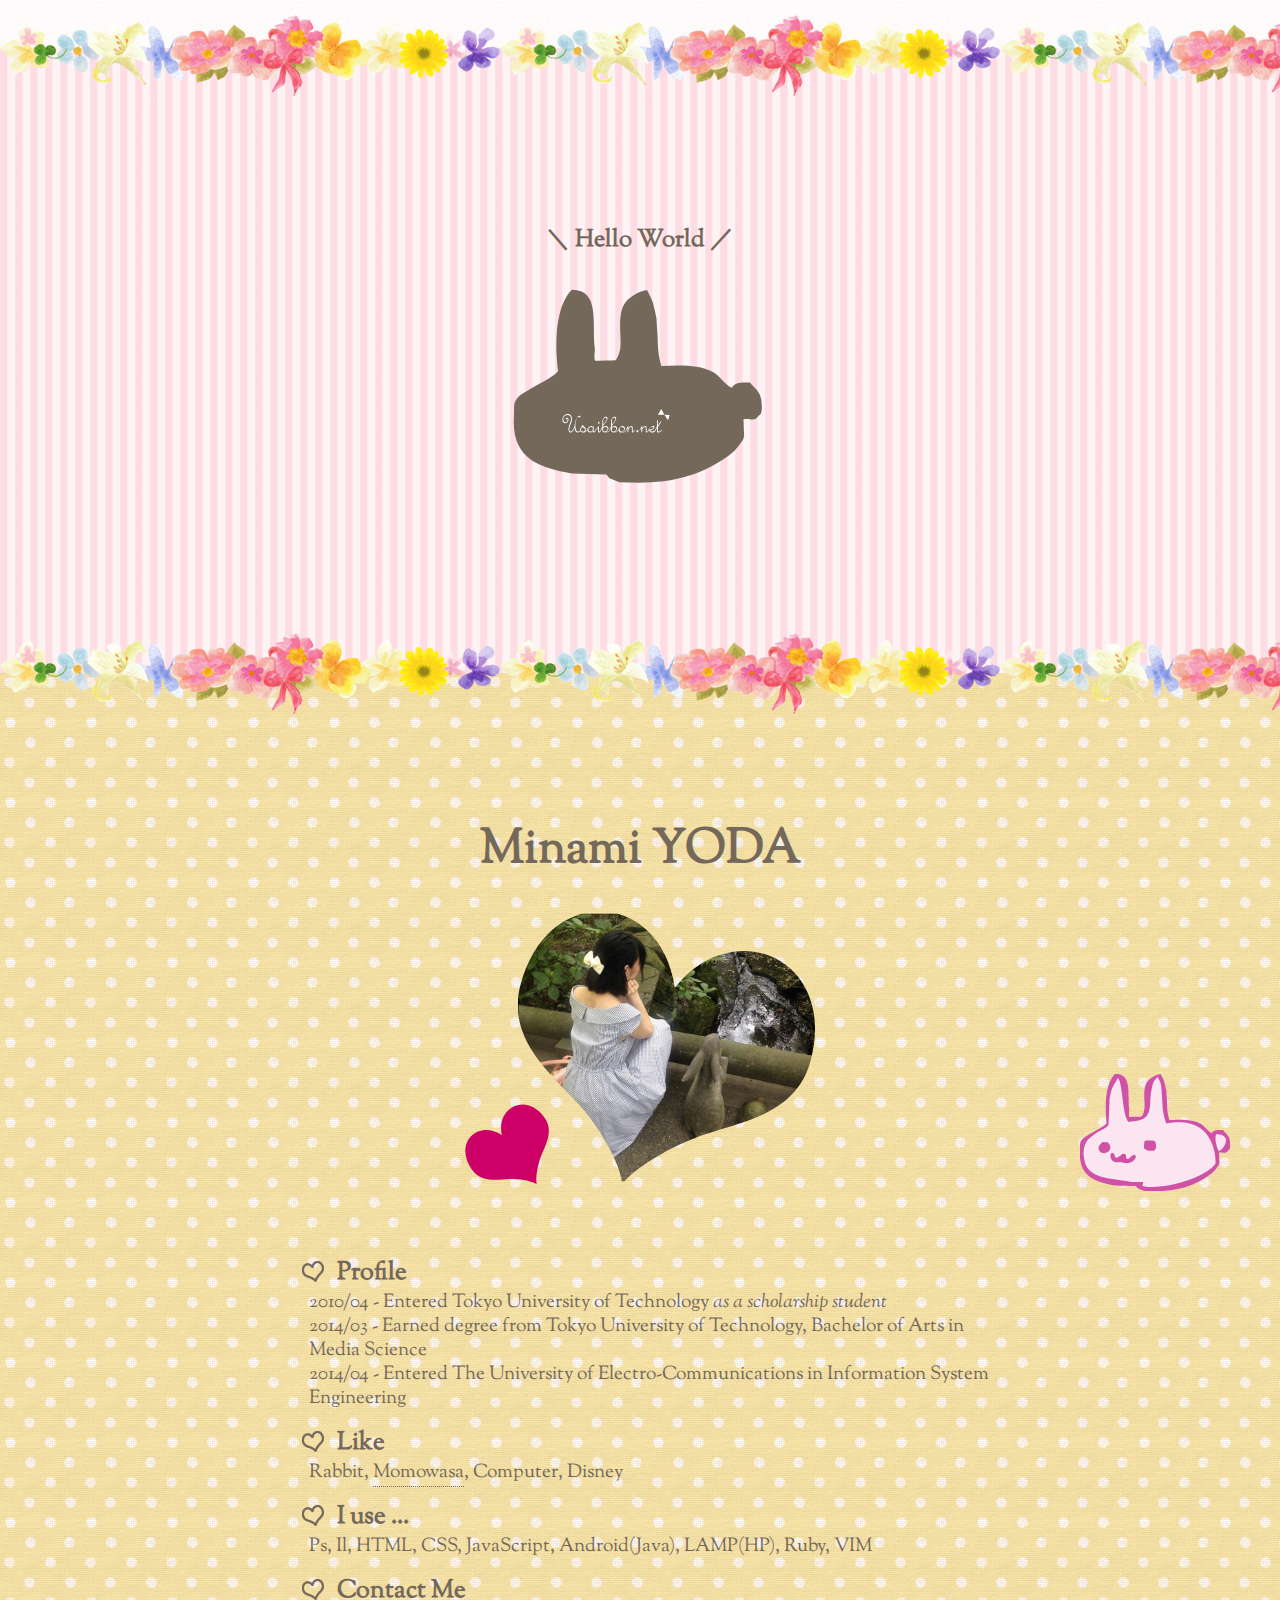
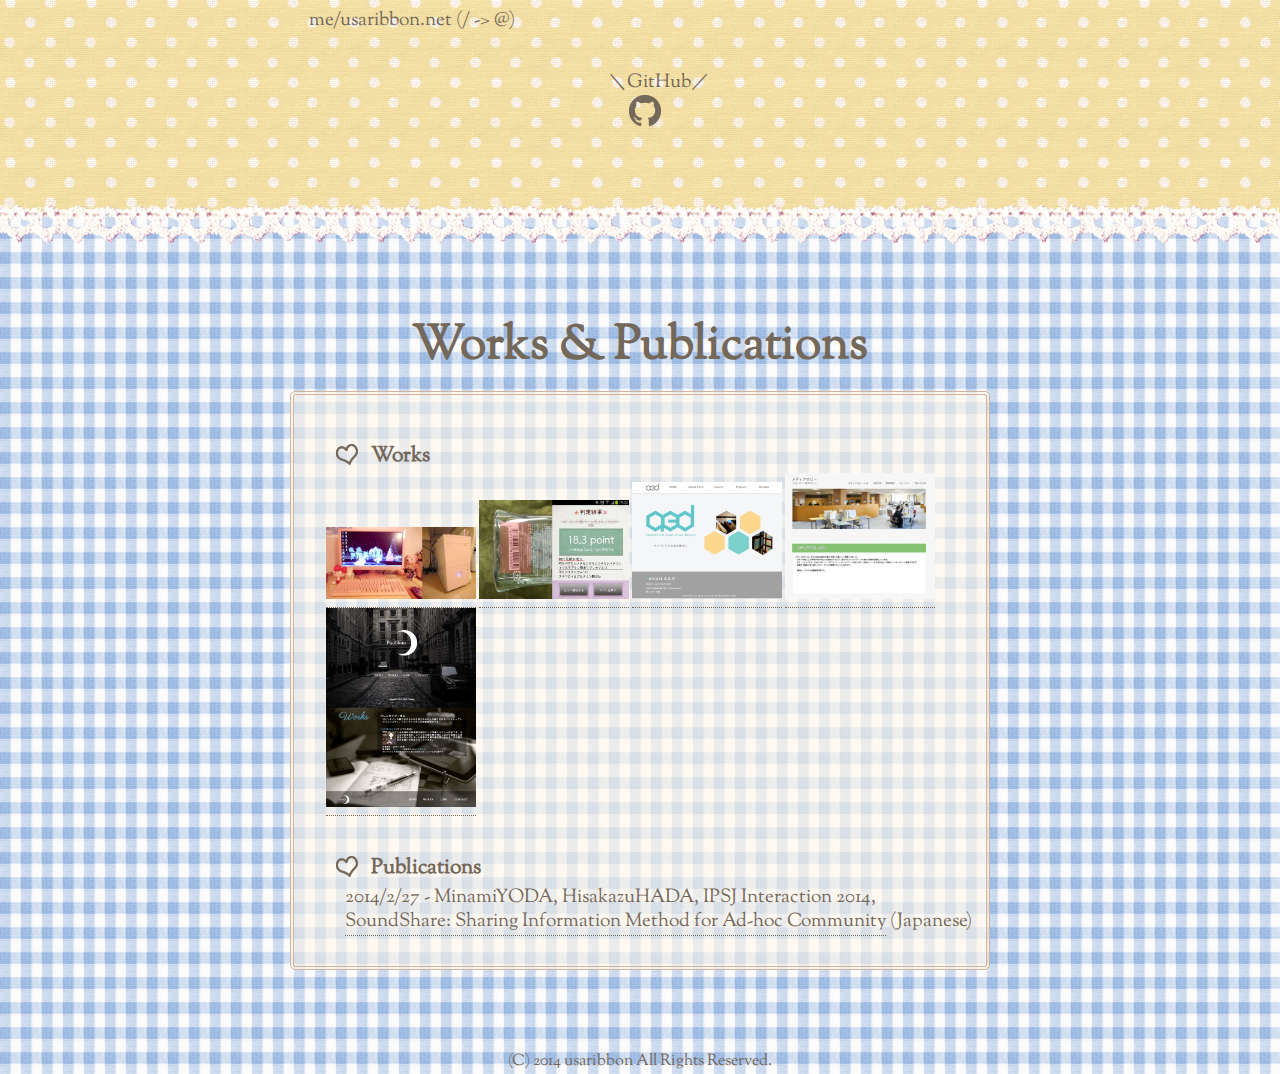
<file: index.html>
<!DOCTYPE html>
<html lang="ja">
<head>
<meta charset="UTF-8">
<meta name="viewport" content="width=700px, user-scalable=yes" >
<meta name="description" content="Usaribbon is Minami YODA.">

<script src="js/jquery-1.8.3.min.js"></script>
<script type="text/javascript" src="js/mousa.js"></script>
<link rel="shortcut icon" href="./img/favicon.ico" type="image/vnd.microsoft.icon">
<title>MinamiYODA * 依田みなみ</title>

<link rel="stylesheet" type="text/css" href="css/html5-doctor-reset-stylesheet.min.css"/>
<link rel="stylesheet" type="text/css" href="css/style.css"/>
<link rel="stylesheet" type="text/css" href="css/lightbox_magnific.css"/>

<!--[if lt IE 9]>
<script src="http://html5shiv.googlecode.com/svn/trunk/html5.js"></script>
<script src="js/less.js" type="text/javascript"></script>
<link rel="stylesheet/less" type="text/css" href="css/style.less">
<![endif]-->

</head>
<body>
<div id="wrap">

	<nav id="menu">
<!--		<ul>
			<li><a href="#menu">Top</a></li>
			<li><a href="#about">About Me</a></li>
		</ul>
-->		<hr/>
	</nav>
	<div id="top">
		<header>
			<h2>＼ Hello World ／</h2>
			<img src="./momowasa_mono.svg" alt="welcome to usaribbon's house!" id="momowasa_mono"/><br/>
			<h1>Usaribbon's web-site</h1>
			
		</header>
	</div>
	<div id="about">
		<hr/>
		<div id="aboutcontent">
			<h2>Minami YODA</h2>

			<svg id="Face_of_usa" viewBox="0 0 471 369" style="background-color:#ffffff00" version="1.1"
				xmlns="http://www.w3.org/2000/svg" xmlns:xlink="http://www.w3.org/1999/xlink" xml:space="preserve"
				x="0px" y="0px" width="471px" height="369px">
				<defs>
				<clipPath id="mask1">
					<path d="M 282.4369 104.151 C 263.5304 -26.8218 112.7136 -37.7518 75.1397 98.3545 C 54.5009 173.104 115.8126 219.4949 153.5991 261.6828 C 190.2394 302.5955 211.1969 350.7676 211.6116 369 C 220.306 353.567 266.5048 322.1418 315.4492 304.0706 C 368.9655 284.3121 445.6721 276.7812 465.265 201.7543 C 501.0371 64.8033 360.884 4.2218 282.4369 104.151 Z" fill="#cc0066"/>
				</clipPath>
				</defs>
				<path d="M 49.5189 302.0941 C 16.0709 281.5607 -14.8759 313.8404 8.8898 348.201 C 21.9727 367.118 44.1714 362.0493 61.0027 361.5152 C 77.3677 360.9968 92.439 365.4466 96.7107 368.8484 C 94.8282 363.9053 96.4578 347.3346 101.6892 332.6809 C 107.4161 316.6399 120.4373 297.5865 106.8936 278.7565 C 82.2346 244.4685 41.6143 265.1724 49.5189 302.0941 Z" fill="#cc0066"/>
				<image clip-path="url(#mask1)" x="71" y="0" width="400" height="369" xlink:href="./svg/usachan_face02.png"/>
			</svg>
			<section>
				<h3>Profile</h3>
				<p>2010/04 - Entered Tokyo University of Technology <em>as a scholarship student</em><br/>
					2014/03 - Earned degree from Tokyo University of Technology, Bachelor of Arts in Media Science<br/>
				2014/04 - Entered The University of Electro-Communications in Information System Engineering</p>
				<h3>Like</h3>
				<p>Rabbit, <a href="https://github.com/usaribbon/usmf_cmd" target="_blank">Momowasa</a>, Computer, Disney</p>
				<h3>I use ...</h3>
				<p>Ps, Il, HTML, CSS, JavaScript, Android(Java), LAMP(HP), Ruby, VIM</p>
				<h3>Contact Me</h3>
				<p>me/usaribbon.net (/ -> @)</p>
				<p id="social">
					＼GitHub／　　<br/>
					<a href="https://github.com/usaribbon" target="_blank"><img class="pictogram" src="img/github.png"/></a>
				</p>

			</section>
		</div>
	</div>


	<div id="product">
		<hr/>
		<div id="productcontent">
			<h2>Works & Publications</h2>
			<div id="productarea">
				<h3>Works</h3>
				<div id="worksgallery">
					<a href="img/work_01.png" title="The cutest computer!!<small>2010/04</small>"><img src="img/work_01.png" width="150px"/></a>
					<a href="img/work_05.jpg" title="Analyzing cosmetic ingredients application<small>However, it haven't been relased because of API license.</small>"><img src="img/work_05.jpg" width="150px"/></a>
					<a href="img/work_03.png" title="Website of my laboratory in TEU using Wordpress<small>2013.05</small>"><img src="img/work_03.png" width="150px"/></a>
					<a href="img/work_02.png" title="Recruitment system in TEU network center<small>2010.04</small>"><img src="img/work_02.png" width="150px"/></a>
					<a href="img/work_06.png" title="<a href='http://www.puolikuu.net/'>puolikku</a> - Novel game club <small>2013.12</small>"><img src="img/work_06.png" width="150px"/></a>
				</div><br/>
			<h3>Publications</h3>
				<p>2014/2/27 - MinamiYODA, HisakazuHADA, IPSJ Interaction 2014, <a href="http://www.interaction-ipsj.org/proceedings/2014/data/20140220/A4-5.pdf" id="works" target="_blank">SoundShare: Sharing Information Method for Ad-hoc Community</a> (Japanese)</p>
			</div>
		</div>
		<footer id="footer">
			(C) 2014 usaribbon All Rights Reserved.
		</footer>
	</div>
	</div>

	<div id="momowasa">
		<a href="#menu"><img src="./img/momowasa.png" alt="go to top!" style="width:100%"></a>
	<div>
</div>

<script src="js/jquery-1.8.3.min.js"></script>
<script src="js/lightbox_magnific.js"></script> 
<script src="js/zepto.min.js"></script> 
<script src="js/zepto.flickable.min.js"></script> 

<script type="text/javascript">
  	$(function(){
        $('#worksgallery').magnificPopup({
          delegate: 'a',
          type: 'image',
          tLoading: 'Loading image #%curr%...',
          mainClass: 'mfp-img-mobile',
          gallery: {
            enabled: true,
            navigateByImgClick: true,
            preload: [0,1] // Will preload 0 - before current, and 1 after the current image
          },
          image: {
            tError: '<a href="%url%">The image #%curr%</a> could not be loaded.',
            titleSrc: function(item) {
              return item.el.attr('title');
            }
          }
        });
    
		/*$('#works').magnificPopup({
			items: [
			{
			  title: "The cutest computer!!<small>2010/04</small>",
	          src: 'img/work_01.png'
	     	},{
			  title: "Analyzing cosmetic ingredients application<small>However, it haven't been relased because of API license.</small>",
	          src: 'img/work_05.jpg'
	        },{
			  title: "Website of my laboratory in TEU using Wordpress<small>2013.05</small>",
	          src: 'img/work_03.png'
	        },{
			  title: "Recruitment system in TEU network center<small>2010.04</small>",
	          src: 'img/work_02.png'
	        },{
			  title: "<a href='http://www.puolikuu.net/'>puolikku</a> - Novel game club <small>2013.12</small>",
	          src: 'img/work_06.png'
	        }],
			  gallery: {
		      enabled: true
		    },
		    type: 'image'
		}); */
	});
</script>

</body>
</html>
</file>
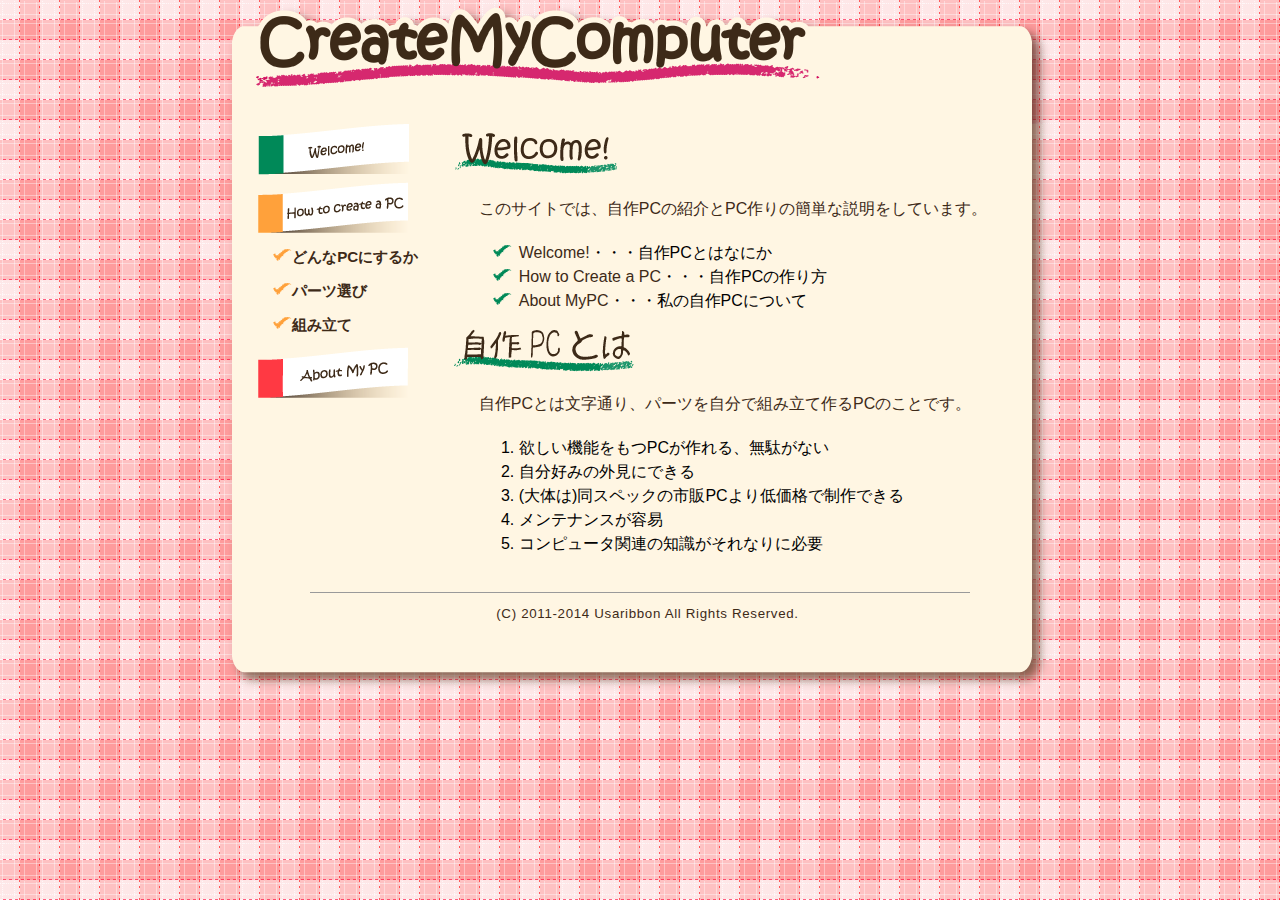
<file: originalPC/index.html>
<!DOCTYPE html PUBLIC "-//W3C//DTD XHTML 1.0 Transitional//EN" "http://www.w3.org/TR/xhtml1/DTD/xhtml1-transitional.dtd">
<html xmlns="http://www.w3.org/1999/xhtml">
<head>
<meta http-equiv="Content-Type" content="text/html; charset=utf-8" />
<link href="all.css" rel="stylesheet" type="text/css" />
<title>ぱそこんのつくりかた</title>
</head>

<body>

  <div class="header"><a href="index.html"><img src="img/logo.png" border="0" /></a></div>
 
 
<div class="container">

  <div class="sidebar1">
    <ul class="nav">
      <li><a href="index.html"><img src="img/menu_welcome.png" border="0" /></a></li>
      <li><a href="howtocreate.html"><img src="img/menu_htcPC.png" border="0" /></a></li>
        <h3><a href="whatpc.html">どんなPCにするか</a></h3>
        <h3><a href="part.html">パーツ選び</a></h3>
        <h3><a href="build.html">組み立て</a></h3>
      <li><a href="aboutmypc.html"><img src="img/menu_amPC.png" border="0" /></a></li>    </ul>
    <!-- end .sidebar1 --></div>
    
  <div class="content">
  
    <h1><img src="img/title_welcome.png" border="0"/></h1>
    <p>このサイトでは、自作PCの紹介とPC作りの簡単な説明をしています。</p>
    	<ol class="list">
	<li><a href="index.html">Welcome!</a>・・・自作PCとはなにか</li>
            <li><a href="howtocreate.html">How to Create a PC</a>・・・自作PCの作り方</li>
            <li><a href="aboutmypc.html">About MyPC</a>・・・私の自作PCについて</li>
        </ol>
    
    <h1><img src="img/title_what.png" border="0"/></h1>
    <p>自作PCとは文字通り、パーツを自分で組み立て作るPCのことです。</p>
    <ol>
    	<li>欲しい機能をもつPCが作れる、無駄がない</li>
         <li>自分好みの外見にできる</li>
    	<li>(大体は)同スペックの市販PCより低価格で制作できる</li>
        <li>メンテナンスが容易</li>
        <li>コンピュータ関連の知識がそれなりに必要</li>
    </ol>
    <!-- end .content --></div>
    
  <!-- end .container --></div>
  
  <div class="footer">
    <hr />
    <p class="foot"><a href="http://usaribbon/net/">(C) 2011-2014 Usaribbon All Rights Reserved.</a></p>
    <!-- end .footer --></div>
</body>
</html>
</file>
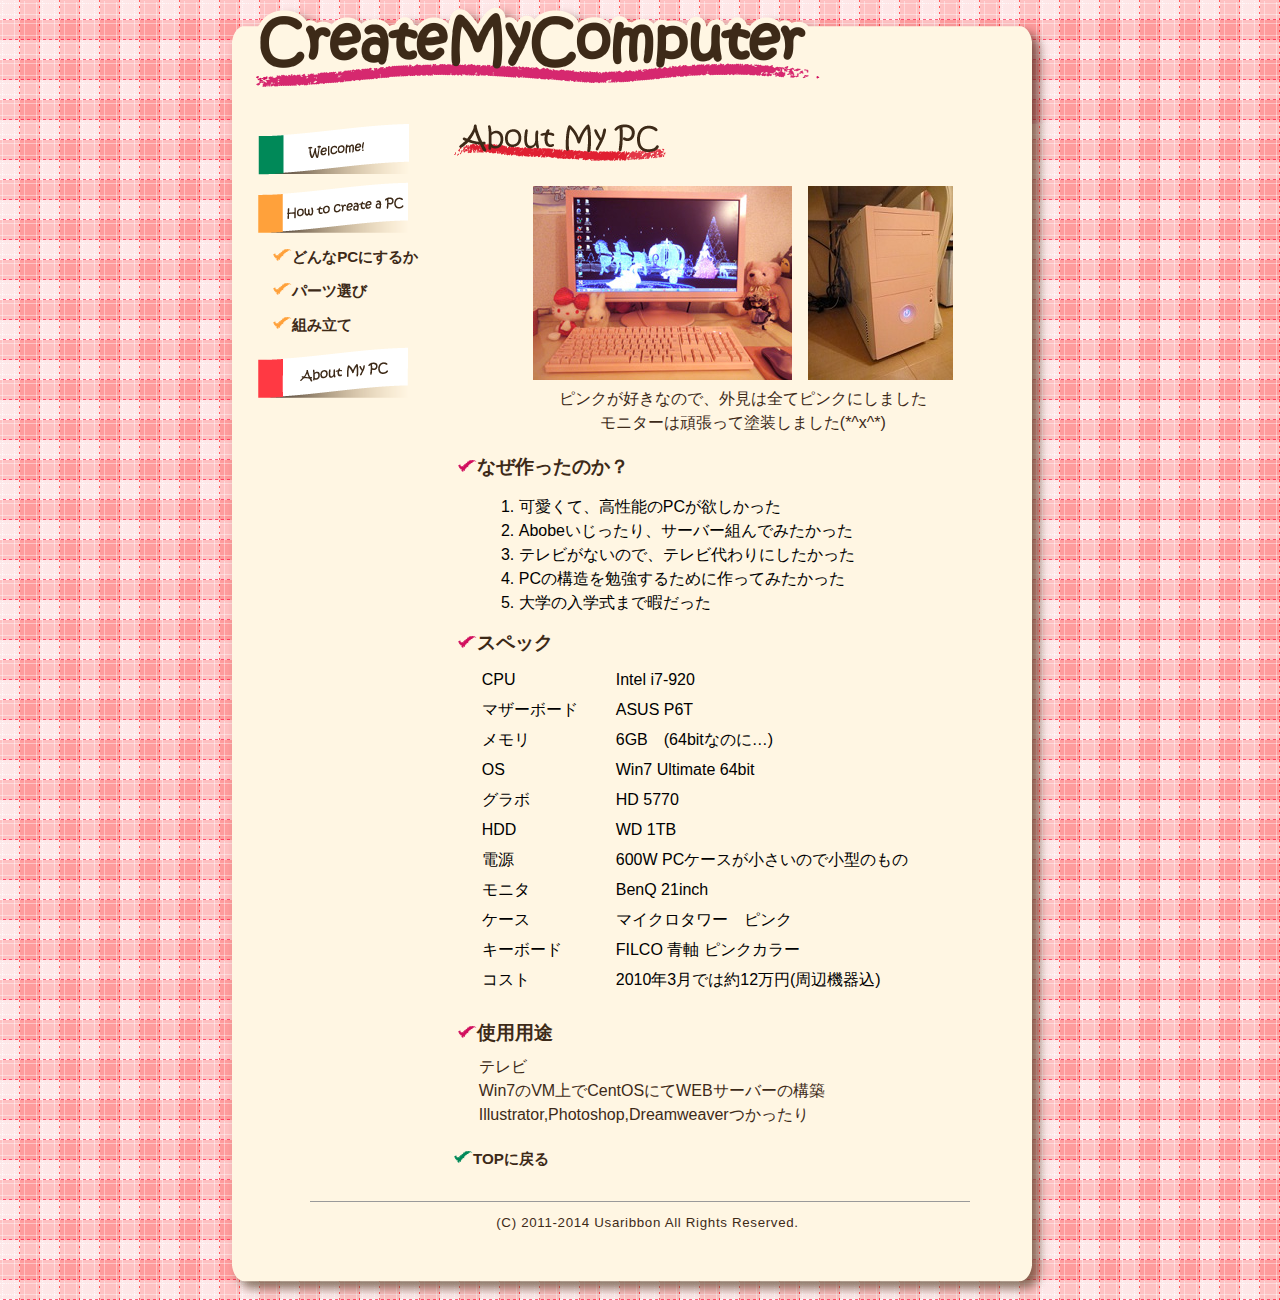
<file: originalPC/aboutmypc.html>
<!DOCTYPE html PUBLIC "-//W3C//DTD XHTML 1.0 Transitional//EN" "http://www.w3.org/TR/xhtml1/DTD/xhtml1-transitional.dtd">
<html xmlns="http://www.w3.org/1999/xhtml">
<head>
<meta http-equiv="Content-Type" content="text/html; charset=utf-8" />
<link href="all.css" rel="stylesheet" type="text/css" />
<title> ぱそこんのつくりかた　| わたしのぱそこん</title>
</head>

<body>

  <div class="header"><a href="index.html"><img src="img/logo.png" border="0" /></a></div>
 
<div class="container">

  <div class="sidebar1">
    <ul class="nav">
      <li><a href="index.html"><img src="img/menu_welcome.png" border="0" /></a></li>
      <li><a href="howtocreate.html"><img src="img/menu_htcPC.png" border="0" /></a></li>
    <h3><a href="whatpc.html">どんなPCにするか</a></h3>
    <h3><a href="part.html">パーツ選び</a></h3>
    <h3><a href="build.html">組み立て</a></h3>
      <li><a href="aboutmypc.html"><img src="img/menu_amPC.png" border="0" /></a></li>    </ul>
    <!-- end .sidebar1 --></div>
    
  <div class="content">
    <h1><img src="img/title_amPC.png" border="0"/></h1>
    
<p style="text-align:center"><img src="img/mypc.jpg" alt="PC全体図" />　<img src="img/mypc2.jpg" alt="ケース" /><br/>
ピンクが好きなので、外見は全てピンクにしました<br/>
モニターは頑張って塗装しました(*^x^*)</p>
       
       
       	<h2 class="red">なぜ作ったのか？</h2>
    <ol>
    	<li>可愛くて、高性能のPCが欲しかった</li>
    	<li>Abobeいじったり、サーバー組んでみたかった</li>
    	<li>テレビがないので、テレビ代わりにしたかった</li>
    	<li>PCの構造を勉強するために作ってみたかった</li>
    	<li>大学の入学式まで暇だった</li>
    </ol>
    <h2 class="red">スペック</h2>
    <table width="560" border="0" style="padding-left:40px;">
    <tr>
      <td width="130">CPU</td>
      <td>Intel i7-920</td>
    <tr/>
    <tr>
      <td>マザーボード</td>
      <td>ASUS P6T</td>
    <tr/>
    <tr>
      <td>メモリ</td>
      <td>6GB　(64bitなのに…)</td>
    <tr/>
    <tr>
      <td>OS</td>
      <td>Win7 Ultimate 64bit</td>
    <tr/>
    <tr>
      <td>グラボ</td>
      <td>HD 5770</td>
    <tr/>
    <tr>
      <td>HDD</td>
      <td>WD 1TB</td>
    <tr/>
    <tr>
      <td>電源</td>
      <td>600W PCケースが小さいので小型のもの</td>
    <tr/>
    <tr>
      <td>モニタ</td>
      <td>BenQ 21inch</td>
    <tr/>
    <tr>
      <td>ケース</td>
      <td>マイクロタワー　ピンク</td>
    <tr/>
    <tr>
      <td>キーボード</td>
      <td>FILCO 青軸 ピンクカラー</td>
    <tr/>
    <tr>
      <td>コスト</td>
      <td>2010年3月では約12万円(周辺機器込)</td>
    <tr/>
       </table>
       
       <br/>
     
	<h2 class="red">使用用途</h2>
    <p>
    	テレビ<br/>
    	Win7のVM上でCentOSにてWEBサーバーの構築<br/>
    	Illustrator,Photoshop,Dreamweaverつかったり<br/>
    </p>
    
    <h3 class="green"><a href="index.html">TOPに戻る</a></h3>
    <!-- end .content --></div>
    
  <!-- end .container --></div>
  
  <div class="footer">
    <hr />
    <p class="foot"><a href="http://usaribbon/net/">(C) 2011-2014 Usaribbon All Rights Reserved.</a></p>
    <!-- end .footer --></div>
</body>
</html>
</file>
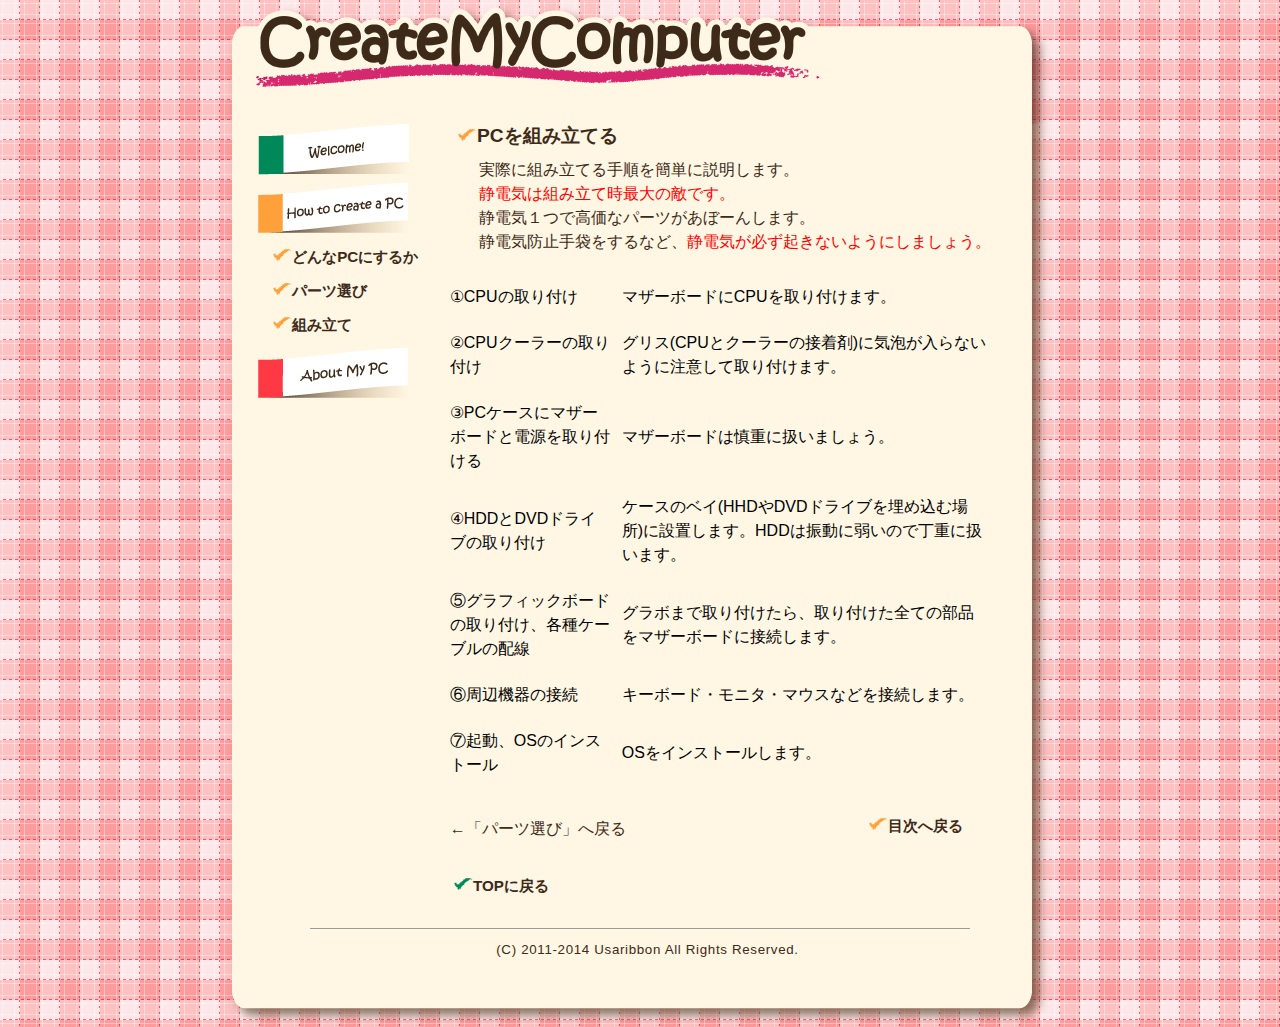
<file: originalPC/build.html>
<!DOCTYPE html PUBLIC "-//W3C//DTD XHTML 1.0 Transitional//EN" "http://www.w3.org/TR/xhtml1/DTD/xhtml1-transitional.dtd">
<html xmlns="http://www.w3.org/1999/xhtml">
<head>
<meta http-equiv="Content-Type" content="text/html; charset=utf-8" />
<link href="all.css" rel="stylesheet" type="text/css" />
<title> ぱそこんのつくりかた　| 　PCを組み立てる </title>
</head>

<body>

  <div class="header"><a href="index.html"><img src="img/logo.png" border="0" /></a></div>
 
<div class="container">

  <div class="sidebar1">
    <ul class="nav">
      <li><a href="index.html"><img src="img/menu_welcome.png" border="0" /></a></li>
      <li><a href="howtocreate.html"><img src="img/menu_htcPC.png" border="0" /></a></li>
    <h3><a href="whatpc.html">どんなPCにするか</a></h3>
    <h3><a href="part.html">パーツ選び</a></h3>
    <h3><a href="build.html">組み立て</a></h3>
      <li><a href="aboutmypc.html"><img src="img/menu_amPC.png" border="0" /></a></li>    </ul>
    <!-- end .sidebar1 --></div>
    
  <div class="content">

	<h2>PCを組み立てる</h2>
    <p>実際に組み立てる手順を簡単に説明します。<br/>
    <span style="color:#F00">静電気は組み立て時最大の敵です。</span><br/>
    静電気１つで高価なパーツがあぼーんします。<br/>
    静電気防止手袋をするなど、<span style="color:#F00">静電気が必ず起きないようにしましょう。</span></p>
    <table width="560" border="0" cellspacing="10">
    <tr>
      <td width="160">①CPUの取り付け<br/></td>
      <td>マザーボードにCPUを取り付けます。</td>
    <tr/>
    <tr>
      <td>②CPUクーラーの取り付け<br/></td>
      <td>グリス(CPUとクーラーの接着剤)に気泡が入らないように注意して取り付けます。</td>
    <tr/>
    <tr>
      <td>③PCケースにマザーボードと電源を取り付ける</td>
      <td>マザーボードは慎重に扱いましょう。</td>
    <tr/>
     <tr>
      <td>④HDDとDVDドライブの取り付け<br/></td>
      <td>ケースのベイ(HHDやDVDドライブを埋め込む場所)に設置します。HDDは振動に弱いので丁重に扱います。</td>
    <tr/>     <tr>
      <td>⑤グラフィックボードの取り付け、各種ケーブルの配線</td>
      <td>グラボまで取り付けたら、取り付けた全ての部品をマザーボードに接続します。</td>
    <tr/>
     <tr>
      <td>⑥周辺機器の接続</td>
      <td>キーボード・モニタ・マウスなどを接続します。</td>
    <tr/>
     <tr>
      <td>⑦起動、OSのインストール<br/></td>
      <td>OSをインストールします。</td>
    <tr/>     
       </table>
       
     <table width="550" border="0" cellspacing="10">
    <tr>
	<td width="50%"><a href="part.html">←「パーツ選び」へ戻る</a></td>
      <td style="text-align:right"><h3><a href="howtocreate.html">目次へ戻る</a></h3></td>
    <tr/>
    </table>
       
       <h3 class="green"><a href="index.html">TOPに戻る</a></h3>
 <!-- end .content --></div>
    
  <!-- end .container --></div>
  
  <div class="footer">
    <hr />
    <p class="foot"><a href="http://usaribbon/net/">(C) 2011-2014 Usaribbon All Rights Reserved.</a></p>
    <!-- end .footer --></div>
</body>
</html>
</file>
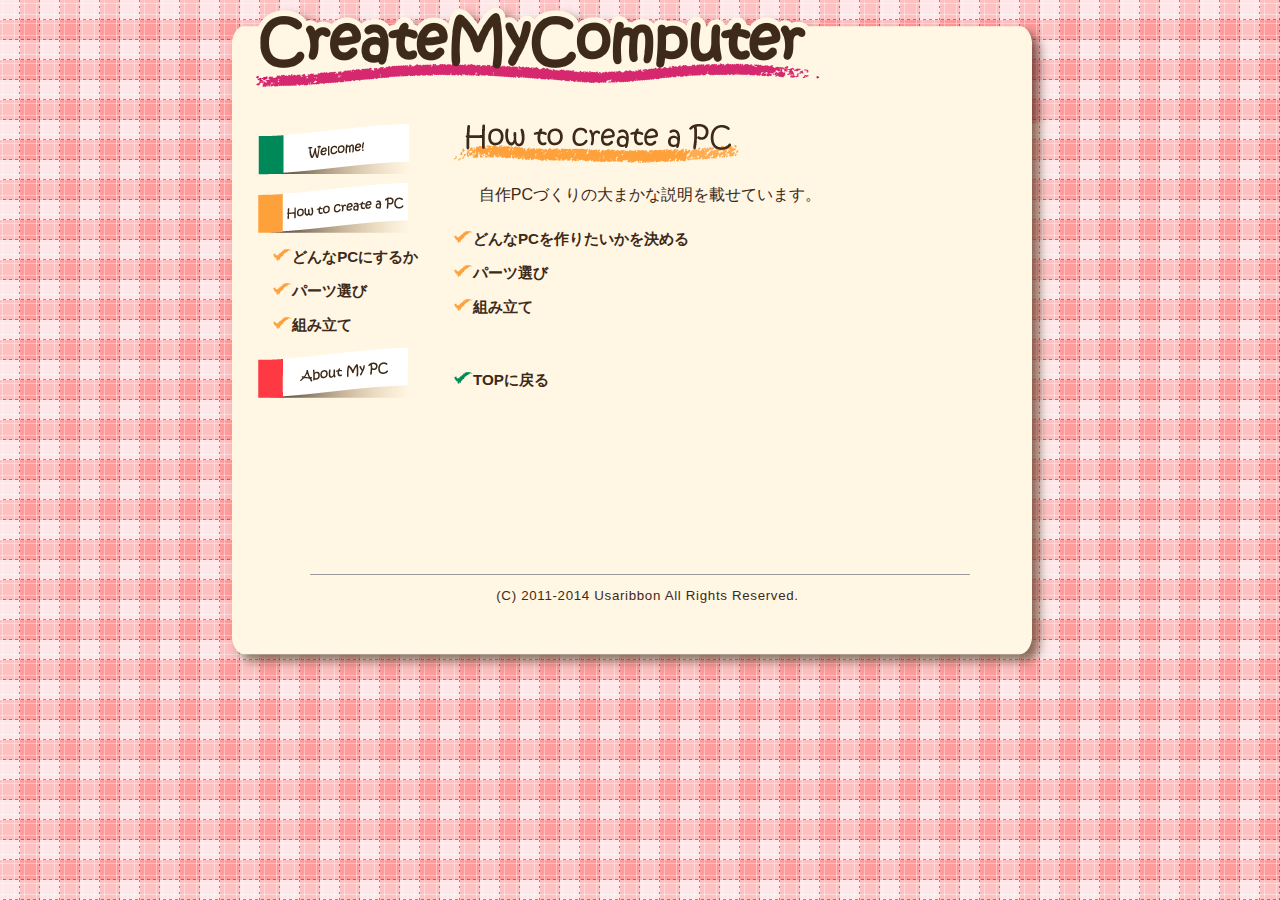
<file: originalPC/howtocreate.html>
<!DOCTYPE html PUBLIC "-//W3C//DTD XHTML 1.0 Transitional//EN" "http://www.w3.org/TR/xhtml1/DTD/xhtml1-transitional.dtd">
<html xmlns="http://www.w3.org/1999/xhtml">
<head>
<meta http-equiv="Content-Type" content="text/html; charset=utf-8" />
<link href="all.css" rel="stylesheet" type="text/css" />
<title> ぱそこんのつくりかた</title>
</head>

<body>


  <div class="header"><a href="index.html"><img src="img/logo.png" border="0" /></a></div>
 
<div class="container">

  <div class="sidebar1">
    <ul class="nav">
      <li><a href="index.html"><img src="img/menu_welcome.png" border="0" /></a></li>
      <li><a href="howtocreate.html"><img src="img/menu_htcPC.png" border="0" /></a></li>
    <h3><a href="whatpc.html">どんなPCにするか</a></h3>
    <h3><a href="part.html">パーツ選び</a></h3>
    <h3><a href="build.html">組み立て</a></h3>
      <li><a href="aboutmypc.html"><img src="img/menu_amPC.png" border="0" /></a></li>    </ul>
    <!-- end .sidebar1 --></div>
    
  <div class="content">
    <h1><img src="img/title_htcPC.png" border="0"/></h1>

        <p>自作PCづくりの大まかな説明を載せています。
	    <h3><a href="whatpc.html">どんなPCを作りたいかを決める</a></h3>
    <h3><a href="part.html">パーツ選び</a></h3>
    <h3><a href="build.html">組み立て</a></h3></p>
    <br/>
    <h3 class="green"><a href="index.html">TOPに戻る</a></h3>
    <!-- end .content --></div>
    
  <!-- end .container --></div>
  <div class="footer">
    <hr />
    <p class="foot"><a href="http://usaribbon/net/">(C) 2011-2014 Usaribbon All Rights Reserved.</a></p>
    <!-- end .footer --></div>
</body>
</html>
</file>
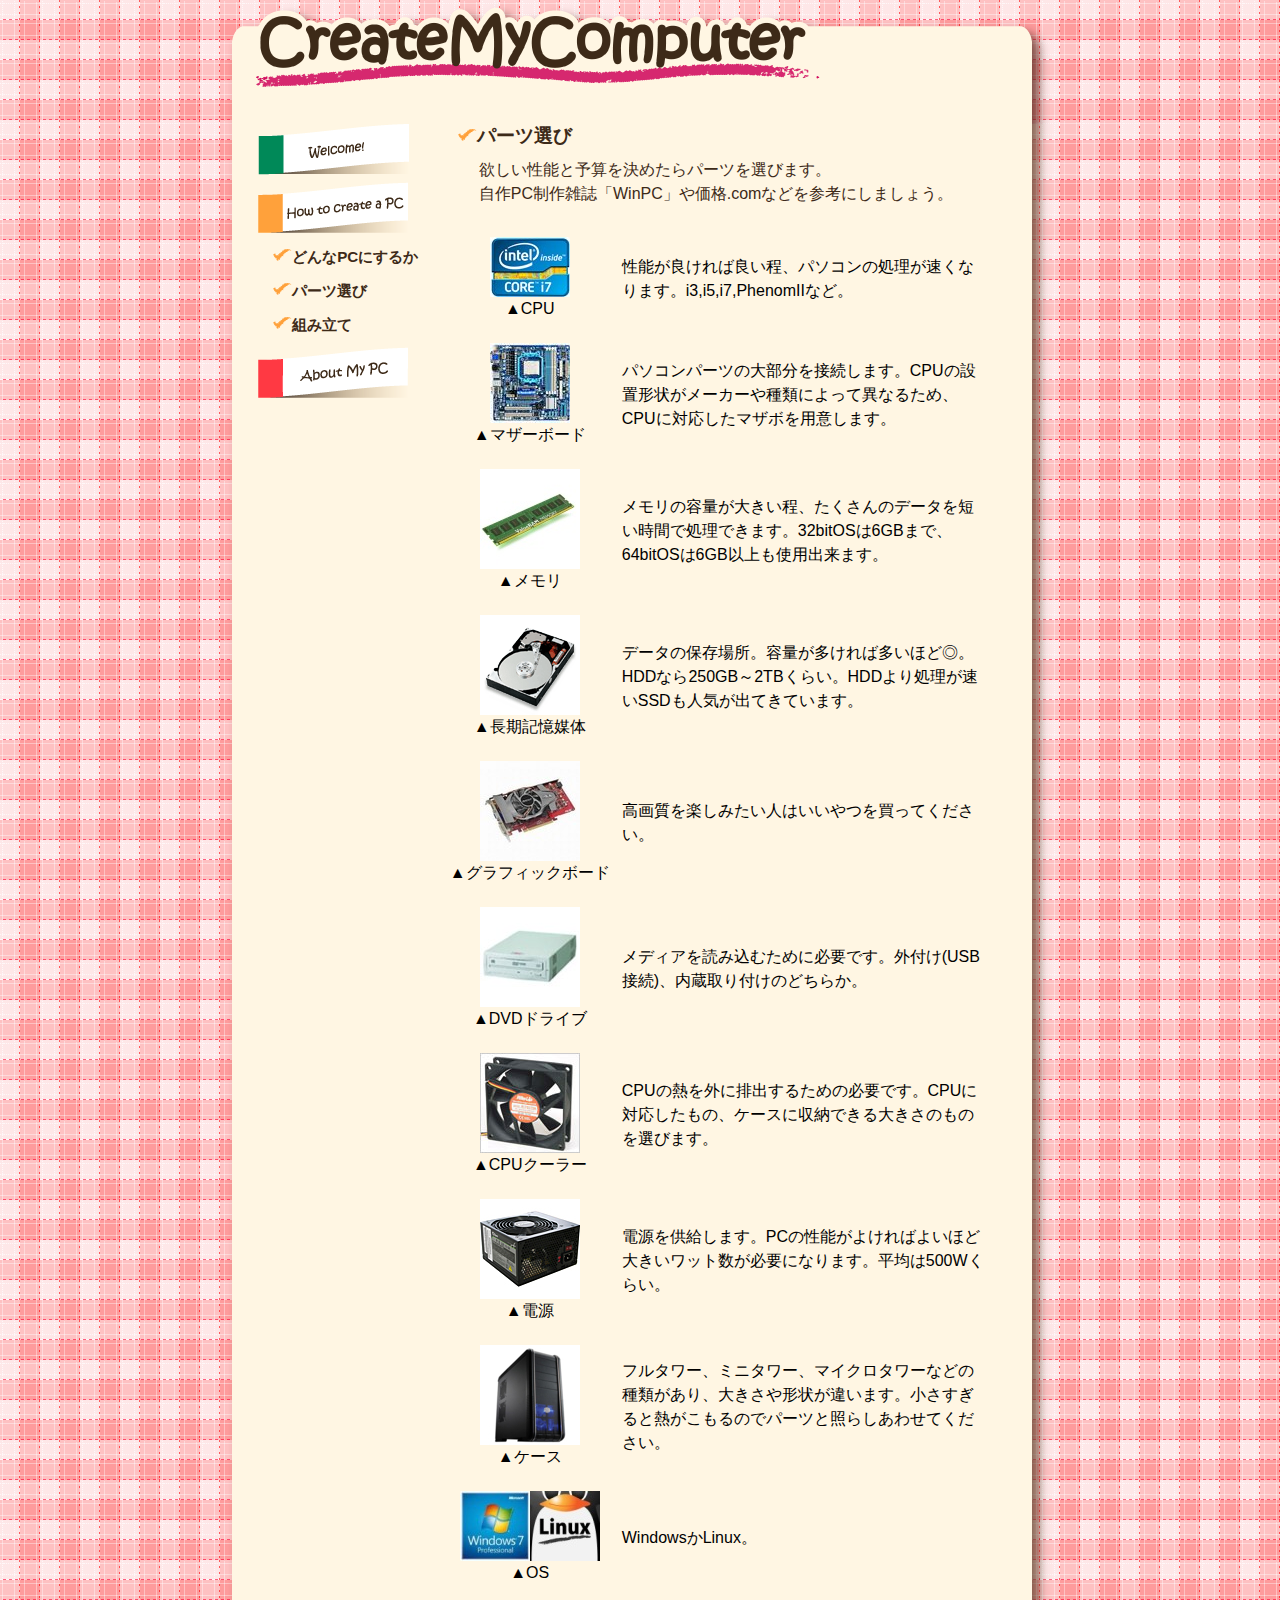
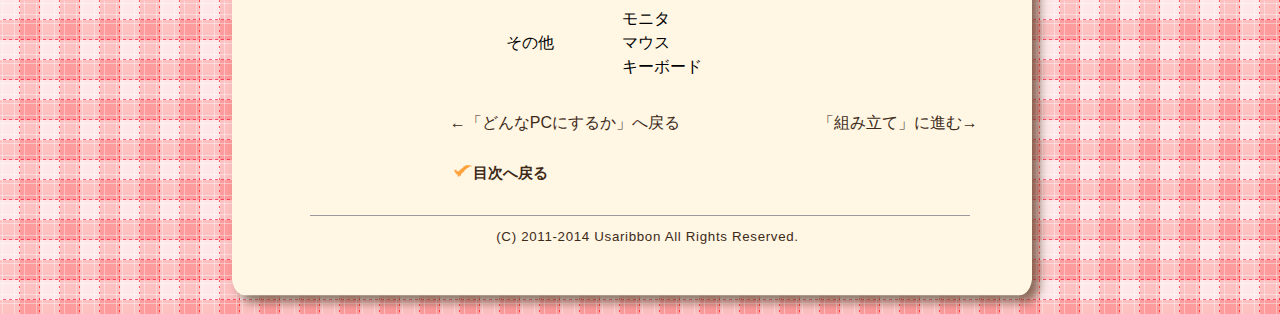
<file: originalPC/part.html>
<!DOCTYPE html PUBLIC "-//W3C//DTD XHTML 1.0 Transitional//EN" "http://www.w3.org/TR/xhtml1/DTD/xhtml1-transitional.dtd">
<html xmlns="http://www.w3.org/1999/xhtml">
<head>
<meta http-equiv="Content-Type" content="text/html; charset=utf-8" />
<link href="all.css" rel="stylesheet" type="text/css" />
<title> ぱそこんのつくりかた |　パーツを選ぶ </title>
</head>

<body>

  <div class="header"><a href="index.html"><img src="img/logo.png" border="0" /></a></div>
  
<div class="container">

  <div class="sidebar1">
    <ul class="nav">
      <li><a href="index.html"><img src="img/menu_welcome.png" border="0" /></a></li>
      <li><a href="howtocreate.html"><img src="img/menu_htcPC.png" border="0" /></a></li>
    <h3><a href="whatpc.html">どんなPCにするか</a></h3>
    <h3><a href="part.html">パーツ選び</a></h3>
    <h3><a href="build.html">組み立て</a></h3>
      <li><a href="aboutmypc.html"><img src="img/menu_amPC.png" border="0" /></a></li>    </ul>
   </div>
    
  <div class="content">

	<h2>パーツ選び</h2>
    <p>欲しい性能と予算を決めたらパーツを選びます。<br/>
    自作PC制作雑誌「<a href="http://pc.nikkeibp.co.jp/winpc/">WinPC</a>」や<a href="http://kakaku.com/pc/">価格.com</a>などを参考にしましょう。</p>
    <table width="560" border="0" cellspacing="10">
    <tr>
      <td width="160"><div align="center"><img src="img/cpu.jpg" alt="CPU" /><br/>▲CPU</div></td>
      <td>性能が良ければ良い程、パソコンの処理が速くなります。i3,i5,i7,PhenomIIなど。</td>
    <tr/>
    <tr>
      <td><div align="center"><img src="img/mb.jpg" alt="mb" /><br/>▲マザーボード</div></td>
      <td>パソコンパーツの大部分を接続します。CPUの設置形状がメーカーや種類によって異なるため、CPUに対応したマザボを用意します。</td>
    <tr/>
    <tr>
      <td><div align="center"><img src="img/memory.jpg" alt="memory" /><br/>▲メモリ</div></td>
      <td>メモリの容量が大きい程、たくさんのデータを短い時間で処理できます。32bitOSは6GBまで、64bitOSは6GB以上も使用出来ます。</td>
    <tr/>
    <tr>
      <td><div align="center"><img src="img/hdd.gif" alt="hdd" /><br/>▲長期記憶媒体</div></td>
      <td>データの保存場所。容量が多ければ多いほど◎。HDDなら250GB～2TBくらい。HDDより処理が速いSSDも人気が出てきています。</td>
    <tr/>
    <tr>
      <td><div align="center"><img src="img/grabo.jpg" alt="grb" /><br/>▲グラフィックボード</div></td>
      <td>高画質を楽しみたい人はいいやつを買ってください。</td>
    <tr/>
    <tr>
      <td><div align="center"><img src="img/dvd.jpg" alt="dvd" /><br/>▲DVDドライブ</div></td>
      <td>メディアを読み込むために必要です。外付け(USB接続)、内蔵取り付けのどちらか。</td>
    <tr/>
    <tr>
      <td><div align="center"><img src="img/fan.jpg" alt="fan" /><br/>▲CPUクーラー</div></td>
      <td>CPUの熱を外に排出するための必要です。CPUに対応したもの、ケースに収納できる大きさのものを選びます。</td>
    <tr/>
    <tr>
      <td><div align="center"><img src="img/dengen.jpg" alt="dengen" /><br/>▲電源</div></td>
      <td>電源を供給します。PCの性能がよければよいほど大きいワット数が必要になります。平均は500Wくらい。</td>
    <tr/>
    <tr>
      <td><div align="center"><img src="img/pccase.jpg" alt="case" /><br/>▲ケース</div></td>
      <td>フルタワー、ミニタワー、マイクロタワーなどの種類があり、大きさや形状が違います。小さすぎると熱がこもるのでパーツと照らしあわせてください。</td>
    <tr/>
    <tr>
      <td><div align="center"><img src="img/win7.jpg" alt="win7" /><img src="img/linux.jpg" alt="linux" /><br/>▲OS</div></td>
      <td>WindowsかLinux。</td>
    <tr/>
    <tr>
      <td><div align="center">その他</div></td>
      <td>モニタ<br/>
      マウス<br/>
      	キーボード</td>
    <tr/>
    
    </table>
        <table width="550" border="0" cellspacing="10">
    <tr>
      <td width="50%"><a href="whatpc.html">←「どんなPCにするか」へ戻る</a></td>
      <td style="text-align:right"><a href="build.html">「組み立て」に進む→</a></td>
    <tr/>
    </table>

   
    <h3><a href="howtocreate.html">目次へ戻る</a></h3>
 <!-- end .content --></div>
    
  <!-- end .container --></div>
  
  <div class="footer">
    <hr />
    <p class="foot"><a href="http://usaribbon/net/">(C) 2011-2014 Usaribbon All Rights Reserved.</a></p>
    <!-- end .footer --></div>
</html>
</file>
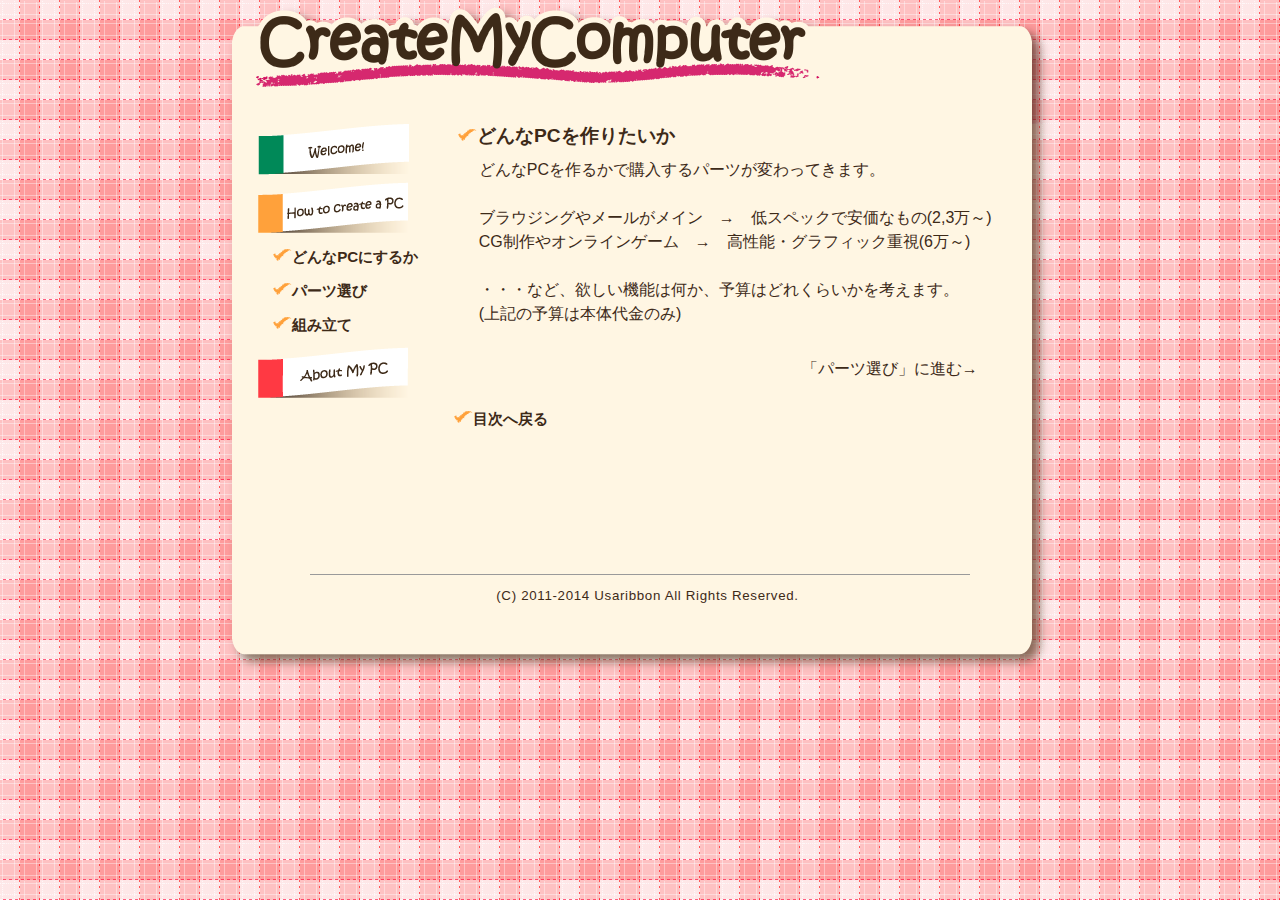
<file: originalPC/whatpc.html>
<!DOCTYPE html PUBLIC "-//W3C//DTD XHTML 1.0 Transitional//EN" "http://www.w3.org/TR/xhtml1/DTD/xhtml1-transitional.dtd">
<html xmlns="http://www.w3.org/1999/xhtml">
<head>
<meta http-equiv="Content-Type" content="text/html; charset=utf-8" />
<link href="all.css" rel="stylesheet" type="text/css" />
<title>  ぱそこんのつくりかた | 　どんなPCにするか -*</title>
</head>

<body>

  <div class="header"><a href="index.html"><img src="img/logo.png" border="0" /></a></div>
 
<div class="container">

  <div class="sidebar1">
    <ul class="nav">
      <li><a href="index.html"><img src="img/menu_welcome.png" border="0" /></a></li>
      <li><a href="howtocreate.html"><img src="img/menu_htcPC.png" border="0" /></a></li>
    <h3><a href="whatpc.html">どんなPCにするか</a></h3>
    <h3><a href="part.html">パーツ選び</a></h3>
    <h3><a href="build.html">組み立て</a></h3>
      <li><a href="aboutmypc.html"><img src="img/menu_amPC.png" border="0" /></a></li>    </ul>
  </div>
    
  <div class="content">
	<h2>どんなPCを作りたいか</h2>
    <p>どんなPCを作るかで購入するパーツが変わってきます。<br/><br/>
    ブラウジングやメールがメイン　→　低スペックで安価なもの(2,3万～)<br/>
    CG制作やオンラインゲーム　→　高性能・グラフィック重視(6万～)<br/><br/>
    ・・・など、欲しい機能は何か、予算はどれくらいかを考えます。<br/>
    (上記の予算は本体代金のみ)
    </p>
    </table>
   
        <table width="550" border="0" cellspacing="10">
    <tr>
      <td width="50%">　</td>
      <td style="text-align:right"><a href="part.html">「パーツ選び」に進む→</a></td>
    <tr/>
    </table>
    
    <h3><a href="howtocreate.html">目次へ戻る</a></h3>
    <!-- end .content --></div>
 <!-- end .content --></div>
    
  <!-- end .container --></div>
  
  <div class="footer">
    <hr />
    <p class="foot"><a href="http://usaribbon/net/">(C) 2011-2014 Usaribbon All Rights Reserved.</a></p>
    <!-- end .footer --></div>
</body>
</html>
</file>
<file: css/style.css>
@import url(http://fonts.googleapis.com/css?family=Sorts+Mill+Goudy|Coming+Soon|Muli);

body{
	font-family: 'Sorts Mill Goudy',"ヒラギノ角ゴ Pro W3","Hiragino Kaku Gothic Pro","メイリオ",Meiryo,"ＭＳ Ｐゴシック","MS PGothic",sans-serif;	
	color: #74685B;
	line-height: 1.5em;
}

a, .underline{
	color: #74685B;
    border-bottom: 1px dotted #74685B;
    text-decoration: none;
}

a:hover, .underline:hover{
	color: #e9417d;
}

#wrap{
	margin: 0;
}

header{
	margin:0;
	width: 100%;
	text-align: center;
	padding-bottom: 2rem;
}


nav{
	background:url('../img/back_nav.png');
	z-index: 9999;
	width: 100%;
	font-size: 1.5em;
	font-weight: bold;
	text-align: center;
}

nav hr{
	background: url('../img/flower_line.png');
	border:none;
	height: 86px;
	top:15px;
	position: relative;
	width: 100%;
}

nav ul{
	width: 700px;
	margin: auto;
}

nav#menu{
	height: 2em;
	margin:auto;
	text-align: center;
}

nav#menu li{
	width:170px;
	height: 1.5em;
	text-align: center;
	display: inline-block;
	margin-top: 1.5em;
}


#momowasa_mono{
	width:20%;
}

#top{
	min-height: 300px;
	padding-top: 9rem;
	padding-bottom: 9rem;
	background: url('../img/back_stripe.png');
}

#top hr{
	background: url('../img/flower_line.png');
	border:none;
	height: 86px;
	top:-42px;
	position: relative;
}

#top h2{
	font-size: 1.5em;
	margin: 1.5em 0;
}

#top p{
	clear: both;
	text-align: center;
	margin-top: 20px;
	margin-bottom: 20px;
}


hr{
	margin: 0;
}

h1{
	display: none;
}

footer{
	clear: both;
	text-align: center;
}

footer hr{
	background: url('../img/lace_line_revert.png');
	border:none;
	height: 41px;
	top:-30px;
	position: relative;
}

#about{
	min-height: 750px;
	padding-top: 5rem;
	padding-bottom: 5rem;
	background: url('../img/back_dot.png');
	width: 100%;
}

#about hr{
	background: url('../img/flower_line.png');
	border:none;
	height: 86px;
	top:-120px;
	position: relative;
}

#aboutcontent{
	width: 700px;
	margin: auto;
	text-align: center;
}

#productcontent{
	width: 700px;
	margin: auto;
	padding-top: 5rem;
	padding-bottom: 5rem;
}

#aboutcontent h2{
	font-size: 3em;
}

#productcontent h2{
	font-size: 3em;
	text-align: center;
	padding-bottom: 2rem;
}

#aboutcontent section{
	text-align: left;
	font-size: 1.2em;
	margin: auto;
}

#aboutcontent p, #productarea p{
	font-size: 1.2rem;
}

#aboutcontent h3, #productcontent h3{
	text-align: left;
	font-size: 1.3em;

	display: block;
	background: url('../img/li_heart.png');
	background-repeat: no-repeat;
	padding-left: 35px;
	height:25px; 
	margin-top: 0.8em;
	margin-bottom: 0.2em;
	margin-left: 0.5em;

}

#aboutcontent p, #productcontent p{
	padding-left: 1em;
	width: 100%;
	word-wrap:break-word;
}

#Face_of_usa{
	width: 50%;
	margin: auto;
}

#social{
	margin-top: 2em;
	text-align: center;
}

#social a,#momowasa a{
    text-decoration: none;
    border:none;
}

#social a:hover{
	opacity: 0.7;
}

.pictogram{
	width: 32px;
	margin-right: 1.5em;
}

#product{
	width: 100%;
	background: url('../img/back_check.png');
	padding-top: 3rem;
}

#product hr{
	background: url('../img/lace_line.png');
	border:none;
	height: 41px;
	top:-10px;
	position: relative;
	margin: 0;
	margin-top: -3rem;
}

#productarea {	border:solid 1px #2d2d2d;
				background:rgba(255, 247, 234, 0.60); padding:2rem 2rem;  -moz-border-radius: 5px;  -webkit-border-radius: 5px; border-radius: 5px;}

#productarea {	border:double 4px #d4b39d;-moz-border-radius-topleft: 5px; -moz-border-radius-topright:5px; -moz-border-radius-bottomleft:5px; 
				-moz-border-radius-bottomright:5px; -webkit-border-top-left-radius:5px; -webkit-border-top-right-radius:5px; -webkit-border-bottom-left-radius:5px;-webkit-border-bottom-right-radius:5px;
				border-top-left-radius:5px; border-top-right-radius:5px; border-bottom-left-radius:5px;border-bottom-right-radius:5px;}

#momowasa{
	bottom:-300px;
	right: 50px;
	position: fixed;
}


@media screen and (max-width: 700px) {

	body{
		font-size: 150%;
		font-family:'Muli',"ヒラギノ角ゴ Pro W3","Hiragino Kaku Gothic Pro","メイリオ",Meiryo,"ＭＳ Ｐゴシック","MS PGothic",sans-serif;	
	}
	nav ul{
		width: 100%;
	}
	nav hr {
		top: 30px;
	}

	#momowasa_mono {
		width: 50%;
	}

	#aboutcontent{
		width: 100%;
	}

	#aboutcontent h2,#productcontent h2{
		font-size: 2rem;
	}

	#momowasa{
		right: 10px;
		width:20%
	}

	.pictogram{
		width: 60px;
		margin-right: 2.5em;
	}
	#aboutcontent,#productcontent{
		width: auto;
	}

	#aboutcontent p, #productcontent p{
		padding: 0.1em 1em;
		width: auto;
		font-size: 1.5rem;
	}

	#productcontent p{
		padding: 0.1em;
	}

	h3{
		font-size: 1.8rem;
	}
}
</file>
<file: originalPC/all.css>
@charset "utf-8";
/* CSS Document */

/* スクロールバーの有無によるセンタリングのズレ防止 */
*html body {　　  /* IE6だけに適用 */
     overflow-y: auto;
}

*+html body {　　 /* IE6だけに適用 */
     overflow-y: auto;
}

body {
	overflow-y: scroll; /* スクロールバーの有無によるセンタリングのズレ防止 */
	font: 100%/1.4 "ヒラギノ角ゴ Pro W3", "Hiragino Kaku Gothic Pro", "メイリオ", Meiryo, Osaka, "ＭＳ Ｐゴシック", "MS P Gothic", sans-serif;
	background-image:url(img/back.gif);
	margin: 0;
	padding: 0;
	color: #000;
	line-height:150%;
}

/* テキスト系 */
ul{ 
	padding: 0;
	margin: 0;
	list-style:none;
}

ol{
	margin-left: 40px;
}

ol.list{
	list-style-image:url(img/list.png);
}

h1 {
	margin-top: 0;
	margin-bottom:20px;
	padding-right: 15px;
	padding-left: 15px; 
	color:#3D2A18;
}

p{
	margin-top: 0;
	margin-bottom:20px;
	padding-right: 25px;
	padding-left: 40px; 
	color:#3D2A18;
}

h2:before{
   content: url("img/list_o.png");
   margin-left: 1em;
}

h2.red:before{
   content: url("img/list_pink.png");
   margin-left: 1em;
}

h2{	
	margin-top: 0;
	margin-bottom:10px;
	padding-right: 15px;
	color:#3D2A18;
	font-size:120%;
}


h3:before{
   content: url("img/list_o.png");
   margin-left: 1em;
}

h3.green:before{
   content: url("img/list.png");
   margin-left: 1em;
}

h3{	
	margin-top: 5px;
	margin-bottom:10px;
	padding-right: 15px;
	color:#3D2A18;
	font-size:95%;
}


/* リンクタグ */
a{text-decoration: none;}
a:link { color: #3D2A18; }
a:visited { color: #3D2A18; }
a:hover { color: #E85B8B; }
a:active { color: #3D2A18; }
a img {border: none;}


/* 水平線タグ */
hr{
	border-width:1px 0px 0px 0px;
	height:1px;
	overflow:hidden;
	margin-top:0;
	width: 80%;
	clear:both;
	align:center;
}

/* コンテナ */
.container {
	width: 824px;
	min-height:430px;
	margin: 0 auto;
	padding-bottom:20px;
	background-repeat:repeat;
	background-image:url(img/content.png);
	/*　divにスクロールをつける場合 overflow:auto; */
	}

.container:after {
	content: ".";
	display: block;
	clear: both;
	height: 0;
	max-height: 0;
	visibility: hidden;
}

/* ヘッダー */
.header {
	width: 824px;
	margin: auto;
	height:124px;
}

/* メニュー */
.sidebar1 {
	float: left;
	padding-bottom: 10px;
	padding-left: 30px;
}

/* 本文 */
.content {
	width: 72%;
	float: right;
	padding-right:20px;
}

/* フッター */
.foot{
	text-align:center;
	letter-spacing:0.05em;
	font-size:smaller;
	}

.footer {
	width: 824px;
	margin: 0 auto; 
	padding:0;
	height:99px;
	position: relative;
	background-image:url(img/bottom.png);	
}


.fltrt {  
	float: right;
	margin-left: 8px;
}
.fltlft { 
	float: left;
	margin-right: 8px;
}
.clearfloat { 
	clear:both;
	height:0;
	font-size: 1px;
	line-height: 0px;
}
</file>
